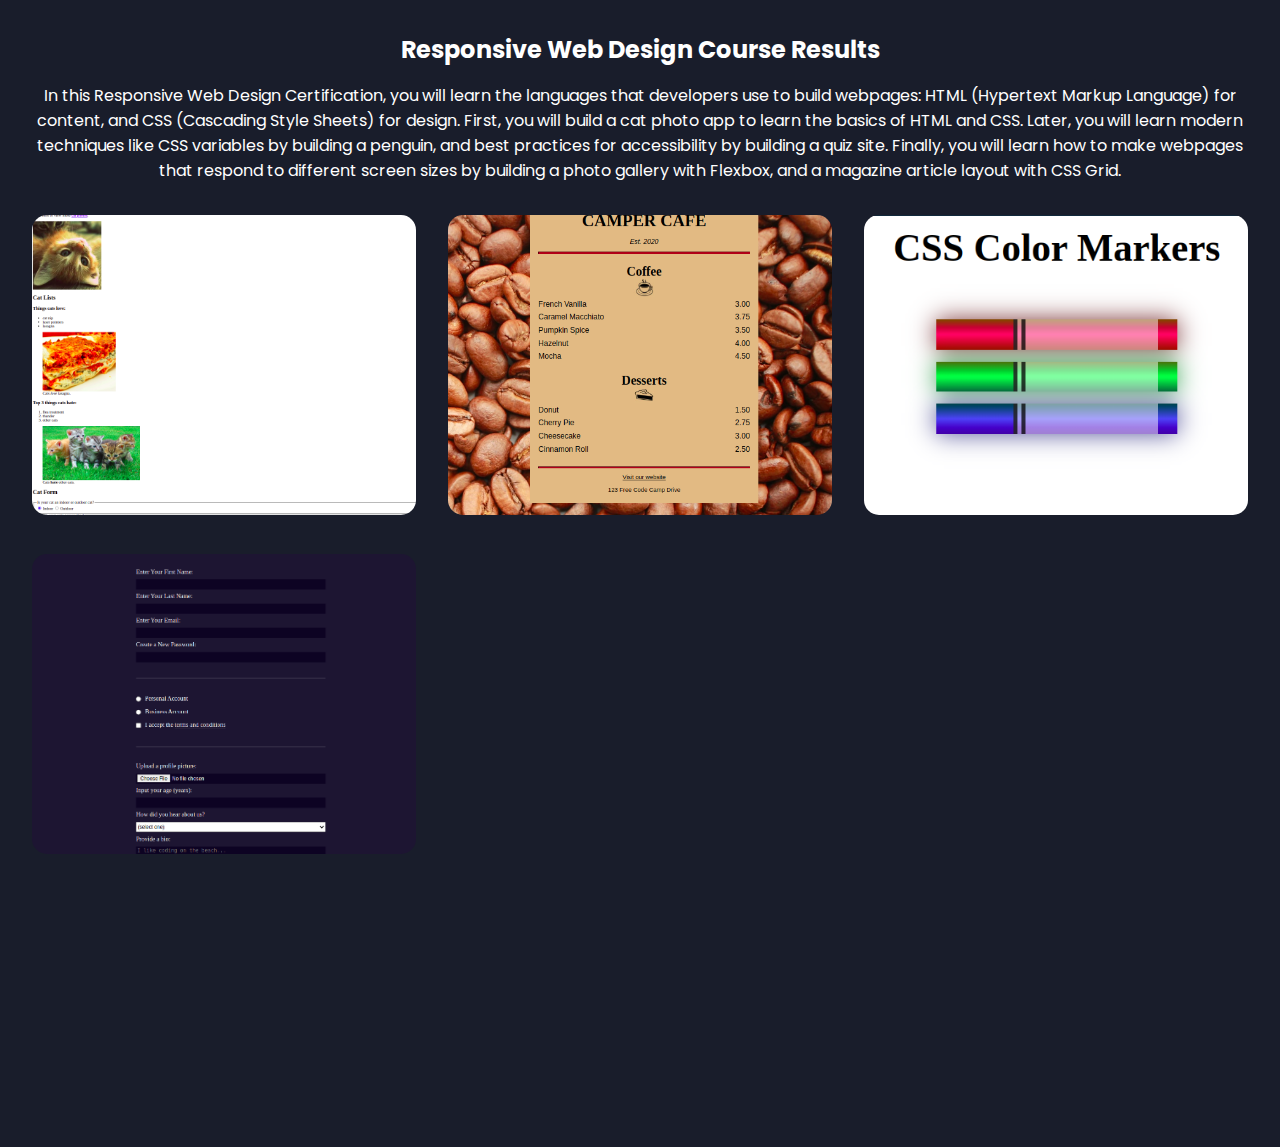
<file: index.html>
<!DOCTYPE html>
<html lang="en">
  <head>
    <meta charset="UTF-8" />
    <meta http-equiv="X-UA-Compatible" content="IE=edge" />
    <meta name="viewport" content="width=device-width, initial-scale=1.0" />
    <link rel="stylesheet" href="css/styles.css" />

    <link rel="preconnect" href="https://fonts.googleapis.com" />
    <link rel="preconnect" href="https://fonts.gstatic.com" crossorigin />
    <link
      rel="stylesheet"
      href="https://cdnjs.cloudflare.com/ajax/libs/font-awesome/5.15.4/css/all.min.css"
      integrity="sha512-1ycn6IcaQQ40/MKBW2W4Rhis/DbILU74C1vSrLJxCq57o941Ym01SwNsOMqvEBFlcgUa6xLiPY/NS5R+E6ztJQ=="
      crossorigin="anonymous"
      referrerpolicy="no-referrer"
    />
    <link
      href="https://fonts.googleapis.com/css2?family=Poppins:wght@400;500;600;700;800&display=swap"
      rel="stylesheet"
    />
    <title>Responsive Web Design</title>
  </head>
  <body>
    <header>
      <div class="header-title">
        <h2>Responsive Web Design Course Results</h2>
      </div>
      <p class="details">
        In this Responsive Web Design Certification, you will learn the
        languages that developers use to build webpages: HTML (Hypertext Markup
        Language) for content, and CSS (Cascading Style Sheets) for design.
        First, you will build a cat photo app to learn the basics of HTML and
        CSS. Later, you will learn modern techniques like CSS variables by
        building a penguin, and best practices for accessibility by building a
        quiz site. Finally, you will learn how to make webpages that respond to
        different screen sizes by building a photo gallery with Flexbox, and a
        magazine article layout with CSS Grid.
      </p>
    </header>
    <main>
      <section class="container">
        <div class="projects">
          <div class="project-item">
            <div class="image">
              <img
                src="/img/project1/first.png"
                alt="Learn HTML by Building a Cat Photo App"
              />
            </div>
            <div class="hover-items">
              <h3>Learn HTML by Building a Cat Photo App</h3>
              <p>
                HTML tags give a webpage its structure. You can use HTML tags to
                add photos, buttons, and other elements to your webpage. In this
                course, you'll learn the most common HTML tags by building your
                own cat photo app.
              </p>
              <div class="icons">
                <a
                  href="/projects/project1/first.html"
                  class="icon"
                  target="_blank"
                >
                  <i class="fa fa-eye"></i>
                </a>
              </div>
            </div>
          </div>

          <div class="project-item">
            <div class="image">
              <img
                src="/img/project1/second.png"
                alt="Learn Basic CSS by Building a Cafe Menu"
              />
            </div>
            <div class="hover-items">
              <h3>Learn Basic CSS by Building a Cafe Menu</h3>
              <p>
                CSS tells the browser how to display your webpage. You can use
                CSS to set the color, font, size, and other aspects of HTML
                elements. In this course, you'll learn CSS by designing a menu
                page for a cafe webpage.
              </p>
              <div class="icons">
                <a
                  href="/projects/project1/second.html"
                  class="icon"
                  target="_blank"
                >
                  <i class="fa fa-eye"></i>
                </a>
              </div>
            </div>
          </div>

          <div class="project-item">
            <div class="image">
              <img
                src="/img/project1/third.png"
                alt="Learn CSS Colors by Building a Set of Colored Markers"
              />
            </div>
            <div class="hover-items">
              <h3>Learn CSS Colors by Building a Set of Colored Markers</h3>
              <p>
                Selecting the correct colors for your webpage can greatly
                improve the aesthetic appeal to your readers. In this course,
                you'll build a set of colored markers. You'll learn different
                ways to set color values and how to pair colors with each other.
              </p>
              <div class="icons">
                <a
                  href="/projects/project1/third.html"
                  class="icon"
                  target="_blank"
                >
                  <i class="fa fa-eye"></i>
                </a>
              </div>
            </div>
          </div>

          <div class="project-item">
            <div class="image">
              <img
                src="/img/project1/fourth.png"
                alt="Learn HTML Forms by Building a Registration Form"
              />
            </div>
            <div class="hover-items">
              <h3>Learn HTML Forms by Building a Registration Form</h3>
              <p>
                You can use HTML forms to collect information from people who
                visit your webpage. In this course, you'll learn HTML forms by
                building a signup page. You'll learn how to control what types
                of data people can type into your form, and some new CSS tools
                for styling your page.
              </p>
              <div class="icons">
                <a
                  href="/projects/project1/fourth.html"
                  class="icon"
                  target="_blank"
                >
                  <i class="fa fa-eye"></i>
                </a>
              </div>
            </div>
          </div>
        </div>
      </section>
    </main>
  </body>
</html>
</file>
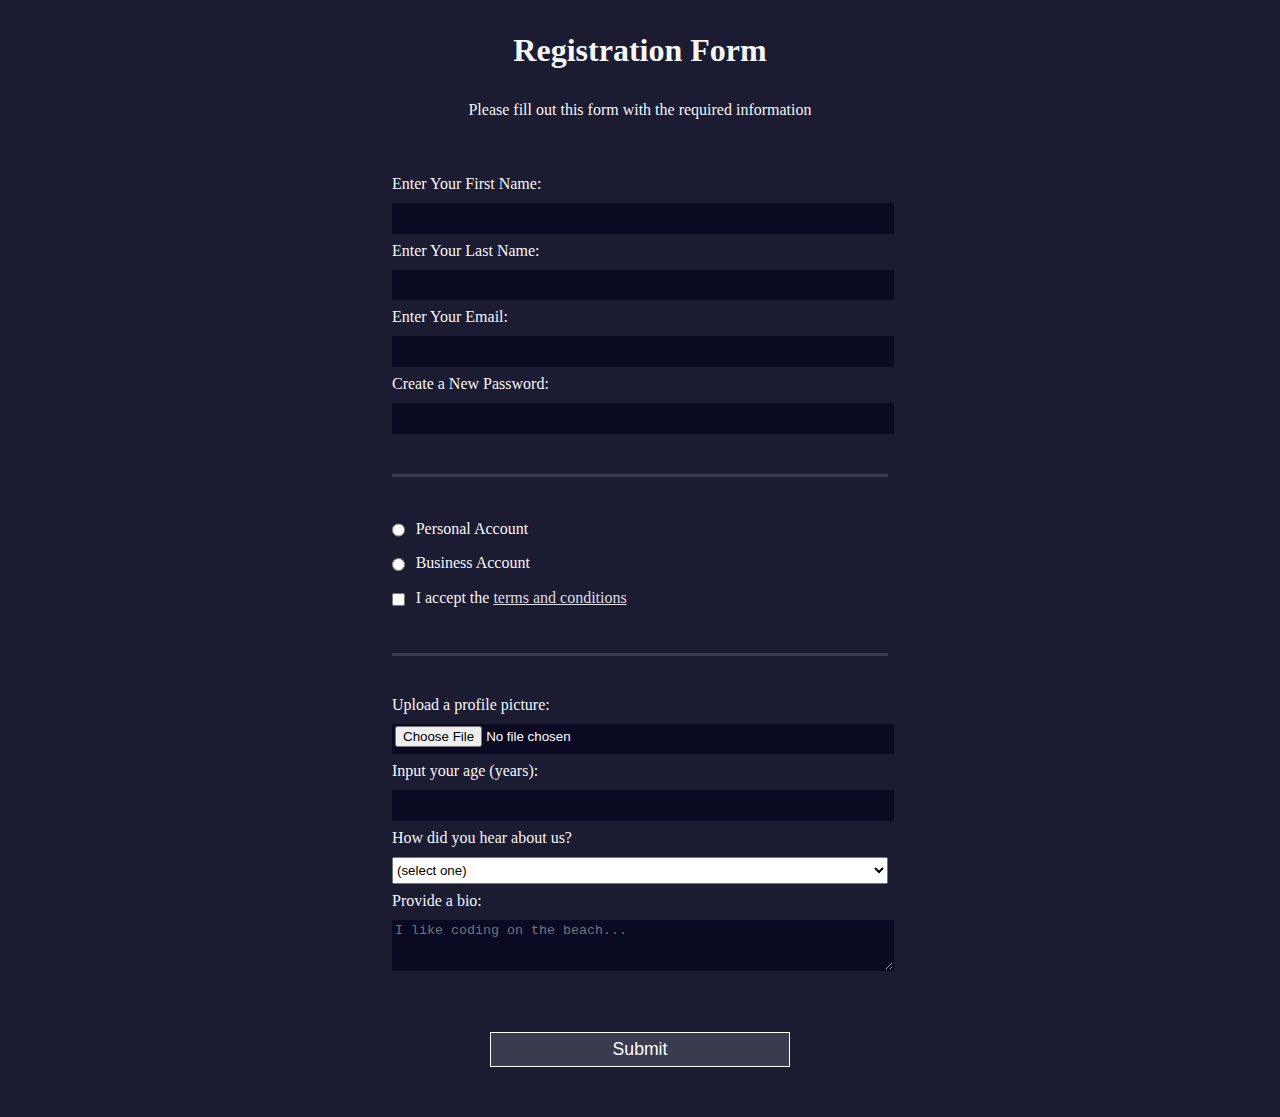
<file: projects/project1/fourth.html>
<!DOCTYPE html>
<html lang="en">
  <head>
    <meta charset="UTF-8" />
    <title>Registration Form</title>
    <link rel="stylesheet" href="/css/fourth.css" />
  </head>
  <body>
    <h1>Registration Form</h1>
    <p>Please fill out this form with the required information</p>
    <form method="post" action="https://register-demo.freecodecamp.org">
      <fieldset>
        <label for="first-name"
          >Enter Your First Name:
          <input id="first-name" name="first-name" type="text" required
        /></label>
        <label for="last-name"
          >Enter Your Last Name:
          <input id="last-name" name="last-name" type="text" required
        /></label>
        <label for="email"
          >Enter Your Email:
          <input id="email" name="email" type="email" required
        /></label>
        <label for="new-password"
          >Create a New Password:
          <input
            id="new-password"
            name="new-password"
            type="password"
            pattern="[a-z0-5]{8,}"
            required
        /></label>
      </fieldset>
      <fieldset>
        <label for="personal-account"
          ><input
            id="personal-account"
            type="radio"
            name="account-type"
            class="inline"
          />
          Personal Account</label
        >
        <label for="business-account"
          ><input
            id="business-account"
            type="radio"
            name="account-type"
            class="inline"
          />
          Business Account</label
        >
        <label for="terms-and-conditions" name="terms-and-conditions">
          <input
            id="terms-and-conditions"
            type="checkbox"
            required
            name="terms-and-conditions"
            class="inline"
          />
          I accept the
          <a href="https://www.freecodecamp.org/news/terms-of-service/"
            >terms and conditions</a
          >
        </label>
      </fieldset>
      <fieldset>
        <label for="profile-picture"
          >Upload a profile picture:
          <input id="profile-picture" type="file" name="file"
        /></label>
        <label for="age"
          >Input your age (years):
          <input id="age" type="number" name="age" min="13" max="120"
        /></label>
        <label for="referrer"
          >How did you hear about us?
          <select id="referrer" name="referrer">
            <option value="">(select one)</option>
            <option value="1">freeCodeCamp News</option>
            <option value="2">freeCodeCamp YouTube Channel</option>
            <option value="3">freeCodeCamp Forum</option>
            <option value="4">Other</option>
          </select>
        </label>
        <label for="bio"
          >Provide a bio:
          <textarea
            id="bio"
            name="bio"
            rows="3"
            cols="30"
            placeholder="I like coding on the beach..."
          ></textarea>
        </label>
      </fieldset>
      <input type="submit" value="Submit" />
    </form>
  </body>
</html>
</file>
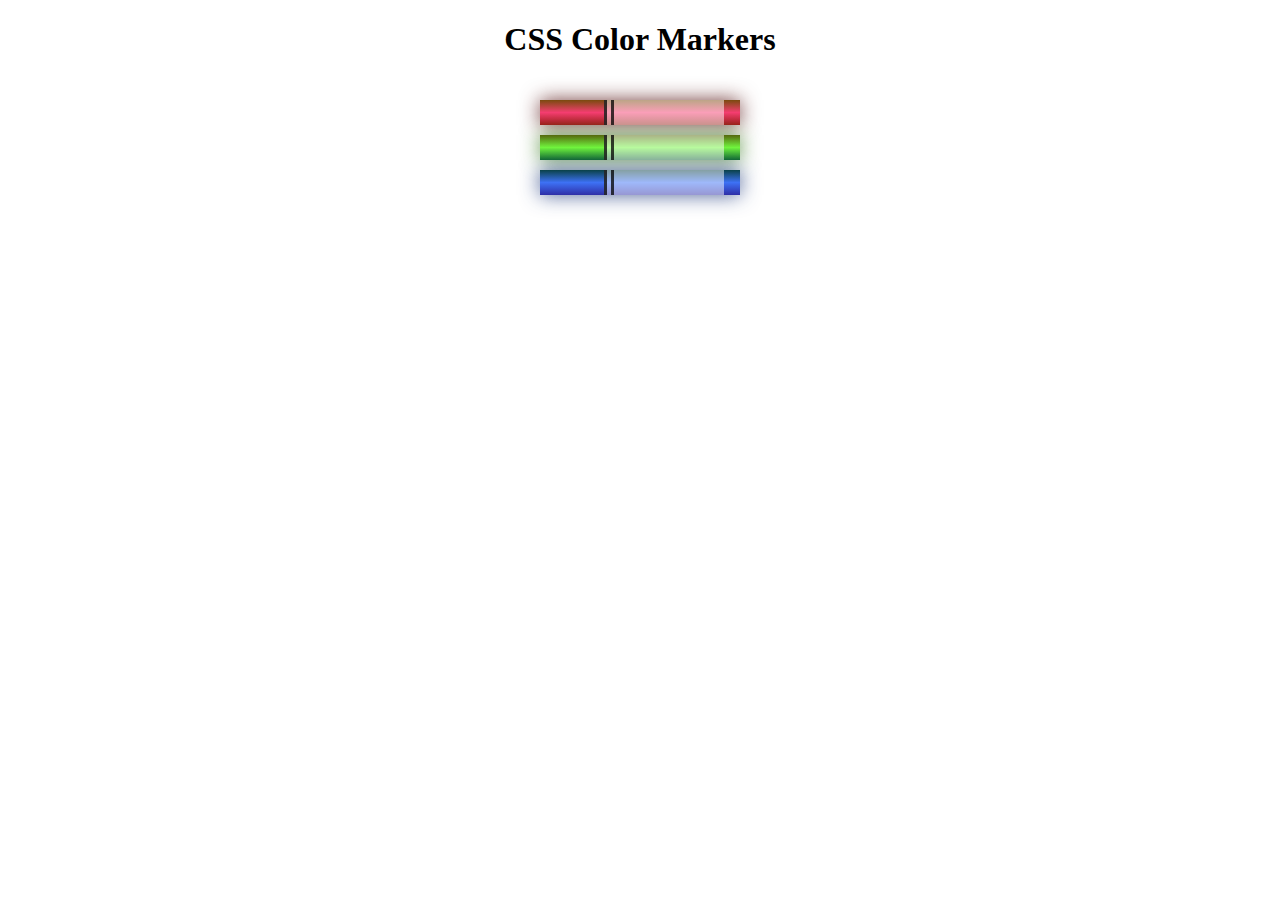
<file: projects/project1/third.html>
<!DOCTYPE html>
<html lang="en">
  <head>
    <meta charset="utf-8" />
    <meta name="viewport" content="width=device-width, initial-scale=1.0" />
    <title>Colored Markers</title>
    <link rel="stylesheet" href="/css/third.css" />
  </head>
  <body>
    <h1>CSS Color Markers</h1>
    <div class="container">
      <div class="marker red">
        <div class="cap"></div>
        <div class="sleeve"></div>
      </div>
      <div class="marker green">
        <div class="cap"></div>
        <div class="sleeve"></div>
      </div>
      <div class="marker blue">
        <div class="cap"></div>
        <div class="sleeve"></div>
      </div>
    </div>
  </body>
</html>
</file>
<file: css/styles.css>
* {
  margin: 0;
  padding: 0;
  /* border: 1px solid blue; */
  box-sizing: border-box;
  list-style: none;
}

body {
  background-color: #191d2b;
  font-family: "Poppins", "sans-serif";
  color: #ffffff;
  transition: all 0.4s ease-in-out;
  padding: 2rem 2rem;
}

header {
  color: #ffffff;
  overflow: hidden;
  padding: 0 !important;
}

.header-title,
.details {
  text-align: center;
}

section {
  min-height: 100vh;
  width: 100%;
}

.projects {
  display: grid;
  grid-template-columns: repeat(3, 1fr);
  grid-gap: 2rem;
  margin-top: 2rem;
}

.project-item {
  position: relative;
  border-radius: 15px;
}

img {
  width: 100%;
  height: 300px;
  object-fit: cover;
  border-radius: 15px;
}

.hover-items {
  width: 100%;
  height: 100%;
  background-color: #0f52ba;
  position: absolute;
  top: 0;
  opacity: 0;
  display: flex;
  justify-content: center;
  text-align: center;
  flex-direction: column;
  transform: scale(0);
  transition: all 0.4s ease-in-out;
}

h2 {
  margin-bottom: 1rem;
}

h3 {
  font-size: 1.5rem;
  margin-bottom: 1.5rem;
  display: flex;
  justify-content: center;
  align-items: center;
}

.icons .icon {
  display: flex;
  align-items: center;
  justify-content: center;
  margin: 0 1rem;
  cursor: pointer;
  transition: all 0.4s ease-in-out;
}

i {
  font-size: 1.5rem;
  margin: 0 1rem;
  color: black;
}

.project-item:hover .hover-items {
  opacity: 1;
  transform: scale(1);
}

.icon:hover i {
  color: white;
}

@media screen and (max-width: 1250px) {
  .projects {
    grid-template-columns: repeat(2, 1fr);
  }
}

@media screen and (max-width: 600px) {
  .projects {
    grid-template-columns: repeat(1, 1fr);
    margin-top: 1rem;
    grid-gap: 1rem;
  }
}
</file>
<file: css/fourth.css>
body {
  width: 100%;
  height: 100vh;
  margin: 0;
  background-color: #1b1b32;
  color: #f5f6f7;
  font-family: Tahoma;
  font-size: 16px;
}

h1,
p {
  margin: 1em auto;
  text-align: center;
}

form {
  width: 60vw;
  max-width: 500px;
  min-width: 300px;
  margin: 0 auto;
  padding-bottom: 2em;
}

fieldset {
  border: none;
  padding: 2rem 0;
  border-bottom: 3px solid #3b3b4f;
}

fieldset:last-of-type {
  border-bottom: none;
}

label {
  display: block;
  margin: 0.5rem 0;
}

input,
textarea,
select {
  margin: 10px 0 0 0;
  width: 100%;
  min-height: 2em;
}

input,
textarea {
  background-color: #0a0a23;
  border: 1px solid #0a0a23;
  color: #ffffff;
}

.inline {
  width: unset;
  margin: 0 0.5em 0 0;
  vertical-align: middle;
}

input[type="submit"] {
  display: block;
  width: 60%;
  margin: 1em auto;
  height: 2em;
  font-size: 1.1rem;
  background-color: #3b3b4f;
  border-color: white;
  min-width: 300px;
}

input[type="file"] {
  padding: 1px 2px;
}

a {
  color: #dfdfe2;
}
</file>
<file: css/third.css>
h1 {
  text-align: center;
}

.container {
  background-color: rgb(255, 255, 255);
  padding: 10px 0;
}

.marker {
  width: 200px;
  height: 25px;
  margin: 10px auto;
}

.cap {
  width: 60px;
  height: 25px;
}

.sleeve {
  width: 110px;
  height: 25px;
  background-color: rgba(255, 255, 255, 0.5);
  border-left: 10px double rgba(0, 0, 0, 0.75);
}

.cap,
.sleeve {
  display: inline-block;
}

.red {
  background: linear-gradient(
    rgb(122, 74, 14),
    rgb(245, 62, 113),
    rgb(162, 27, 27)
  );
  box-shadow: 0 0 20px 0 rgba(83, 14, 14, 0.8);
}

.green {
  background: linear-gradient(#55680d, #71f53e, #116c31);
  box-shadow: 0 0 20px 0 #3b7e20cc;
}

.blue {
  background: linear-gradient(
    hsl(186, 76%, 16%),
    hsl(223, 90%, 60%),
    hsl(240, 56%, 42%)
  );
  box-shadow: 0 0 20px 0 hsla(223, 59%, 31%, 0.8);
}
</file>
